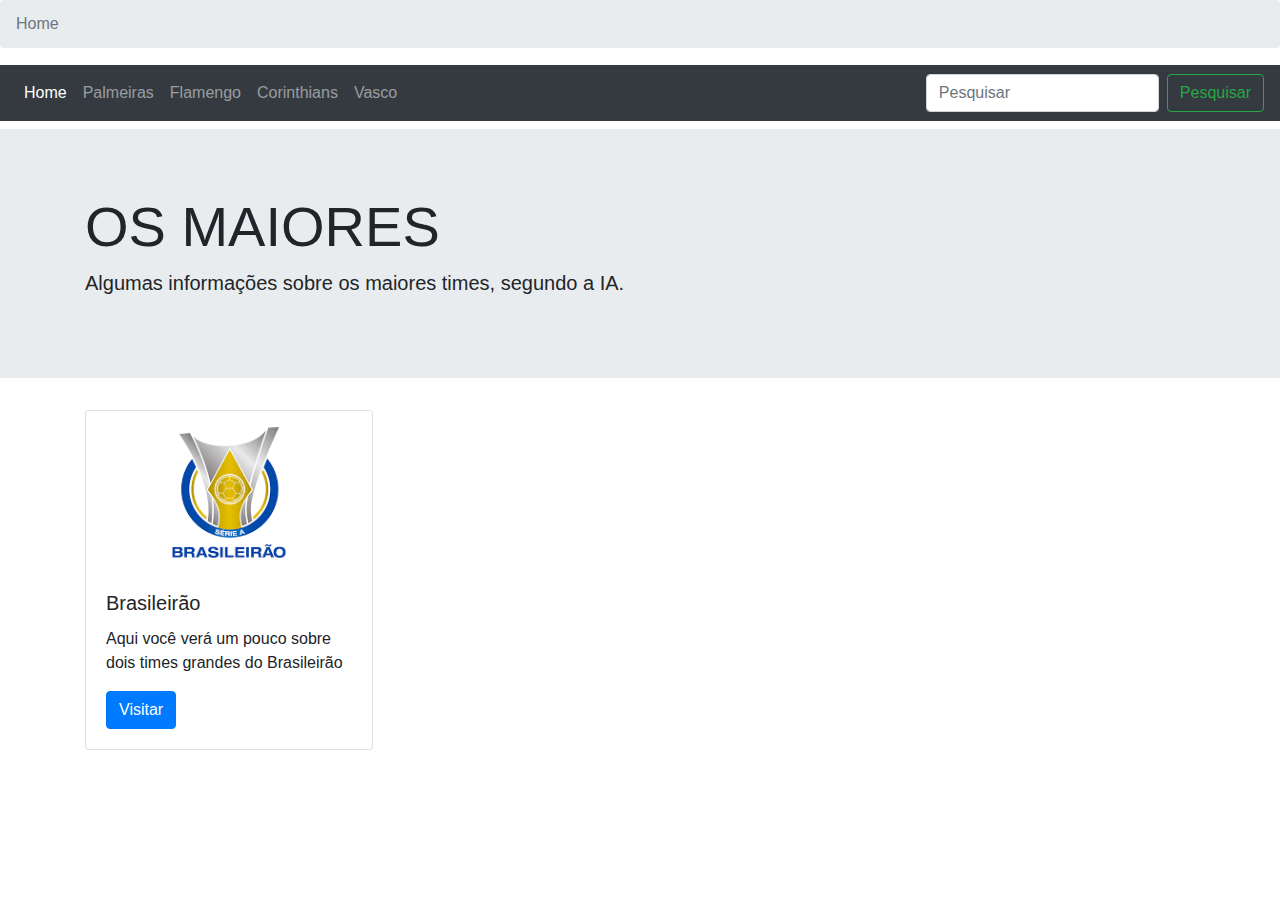
<file: Bootstrap - estrutura e componentes/index.html>
<!DOCTYPE html>
<html lang="pt-br">
<head>
    <meta charset="UTF-8">
    <meta name="viewport" content="width=device-width, initial-scale=1.0">
    <title>Projeto Bootstrap</title>
    <link rel="stylesheet" href="https://stackpath.bootstrapcdn.com/bootstrap/4.1.3/css/bootstrap.min.css">
</head>
<body>    
    
<div class="row"> 
    <div class="col-md-12" class="col-sm-10">

<nav aria-label="breadcrumb">
  <ol class="breadcrumb">
    <li class="breadcrumb-item active" aria-current="page">Home</li>
  </ol>
</nav>
       <div class="row">
        <div class="col-md-12" class="col-sm-12">
           
        </div>
       </div>

       <nav class="navbar navbar-expand-lg navbar-dark bg-dark">

  <div class="collapse navbar-collapse" id="conteudoNavbarSuportado">
    <ul class="navbar-nav mr-auto">
      <li class="nav-item active">
        <a class="nav-link" href="index.html">Home<span class="sr-only">(página atual)</span></a>
      </li>
      <li class="nav-item">
        <a class="nav-link" href="palmeiras.html">Palmeiras</a>
      </li>
      <li class="nav-item">
        <a class="nav-link" href="flamengo.html">Flamengo</a>
      </li>
      <li class="nav-item">
        <a class="nav-link" href="corinthians.html">Corinthians</a>
      </li>
      <li class="nav-item">
        <a class="nav-link" href="vasco.html">Vasco</a>
      </li>
    </ul>
    <form class="form-inline my-2 my-lg-0">
      <input class="form-control mr-sm-2" type="search" placeholder="Pesquisar" aria-label="Pesquisar">
      <button class="btn btn-outline-success my-2 my-sm-0" type="submit">Pesquisar</button>
    </form>
  </div>
</nav>

<div class="jumbotron jumbotron-fluid mt-2">
  <div class="container">
    <h1 class="display-4">OS MAIORES</h1>
    <p class="lead">Algumas informações sobre os maiores times, segundo a IA.
    </p>
  </div>
</div>

<div class="row">
    <div class="col-md-12" class="col-sm-12" >
    
    <div class="container">
    <div class="card" style="width: 18rem;">
  <img class="card-img-top" src="imagens/Brasileirão.png" alt="Imagem do Brasileirão">
  <div class="card-body">
    <h5 class="card-title">Brasileirão</h5>
    <p class="card-text">Aqui você verá um pouco sobre dois times grandes do Brasileirão</p>
    <a href="https://brasileirao.com.br/" class="btn btn-primary">Visitar</a>
  </div>
</div>
</div>
  </div>
</div>
  </div>
</div>

    </div>
</div>





    <script src="https://code.jquery.com/jquery-3.3.1.slim.min.js"></script>

<script src="https://cdnjs.cloudflare.com/ajax/libs/popper.js/1.14.3/umd/popper.min.js"></script>

    <script src="https://stackpath.bootstrapcdn.com/bootstrap/4.1.3/js/bootstrap.min.js"></script>
    
</body>
</html>
</file>
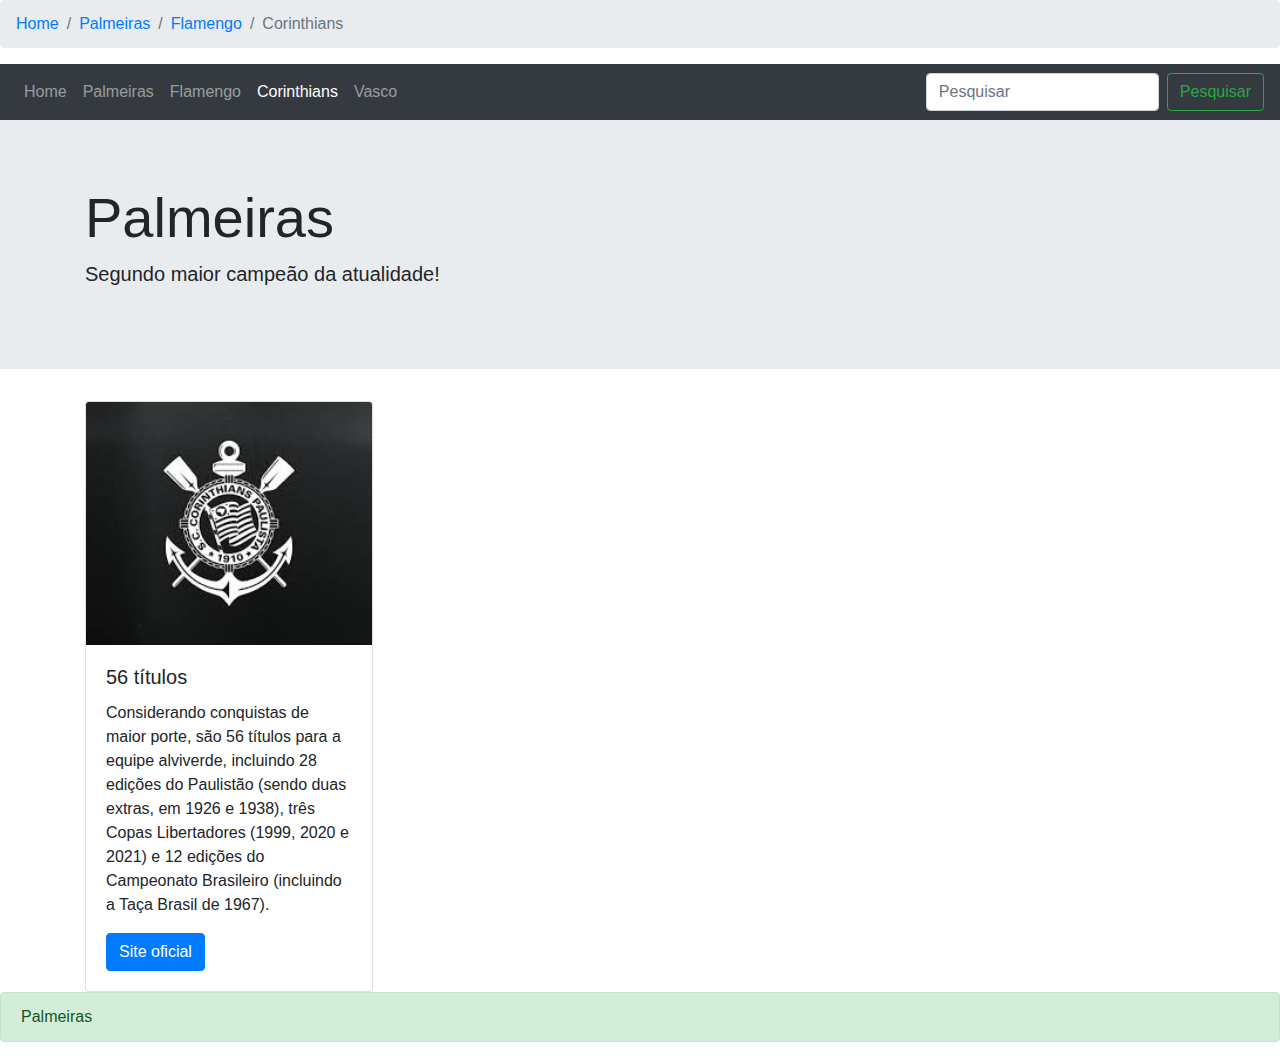
<file: Bootstrap - estrutura e componentes/corinthians.html>
<!DOCTYPE html>
<html lang="pt-br">
<head>
    <meta charset="UTF-8">
    <meta name="viewport" content="width=device-width, initial-scale=1.0">
    <title>Projeto Bootstrap</title>
    <link rel="stylesheet" href="https://stackpath.bootstrapcdn.com/bootstrap/4.1.3/css/bootstrap.min.css">
</head>
<body>    
    
<div class="row"> 
    <div class="col-md-12" class="col-sm-10">

<nav aria-label="breadcrumb">
  <ol class="breadcrumb">
    <li class="breadcrumb-item"><a href="index.html">Home</a></li>
     <li class="breadcrumb-item"><a href="palmeiras.html">Palmeiras</a></li>
      <li class="breadcrumb-item"><a href="flamengo.html">Flamengo</a></li>
    <li class="breadcrumb-item active" aria-current="page">Corinthians</li>
  </ol>
</nav>
        <nav class="navbar navbar-expand-lg navbar-dark bg-dark">

  <div class="collapse navbar-collapse" id="conteudoNavbarSuportado">
     <ul class="navbar-nav mr-auto">
      <li class="nav-item">
        <a class="nav-link" href="index.html">Home<span class="sr-only">(página atual)</span></a>
      </li>
      <li class="nav-item">
        <a class="nav-link" href="palmeiras.html">Palmeiras</a>
      </li>
      <li class="nav-item">
        <a class="nav-link" href="flamengo.html">Flamengo</a>
      </li>
      <li class="nav-item active">
        <a class="nav-link" href="corinthians.html">Corinthians</a>
      </li>
      <li class="nav-item">
        <a class="nav-link" href="vasco.html">Vasco</a>
      </li>
    </ul>
    <form class="form-inline my-2 my-lg-0">
      <input class="form-control mr-sm-2" type="search" placeholder="Pesquisar" aria-label="Pesquisar">
      <button class="btn btn-outline-success my-2 my-sm-0" type="submit">Pesquisar</button>
    </form>
  </div>
</nav>

<div class="jumbotron jumbotron-fluid">
  <div class="container">
    <h1 class="display-4">Palmeiras</h1>
    <p class="lead">Segundo maior campeão da atualidade!
    </p>
  </div>
</div>

<div class="row">
  <div class="col-md-12" class="col-sm-12">

    <div class="container">
    <div class="card" style="width: 18rem;">
  <img class="card-img-top" src="imagens/Corinthians.png" alt="Imagem do Brasileirão">
  <div class="card-body">
    <h5 class="card-title">56 títulos</h5>
    <p class="card-text">Considerando conquistas de maior porte, são 56 títulos para a equipe alviverde, incluindo 28 edições do Paulistão (sendo duas extras, em 1926 e 1938), três Copas Libertadores (1999, 2020 e 2021) e 12 edições do Campeonato Brasileiro (incluindo a Taça Brasil de 1967).</p>
    <a href="https://www.corinthians.com.br/" class="btn btn-primary">Site oficial</a>
  </div>

</div>
</div>

  </div>
</div>


<div class="alert alert-success" role="alert">
  Palmeiras
</div>
    </div>
</div>





    <script src="https://code.jquery.com/jquery-3.3.1.slim.min.js"></script>

<script src="https://cdnjs.cloudflare.com/ajax/libs/popper.js/1.14.3/umd/popper.min.js"></script>

    <script src="https://stackpath.bootstrapcdn.com/bootstrap/4.1.3/js/bootstrap.min.js"></script>
    
</body>
</html>
</file>
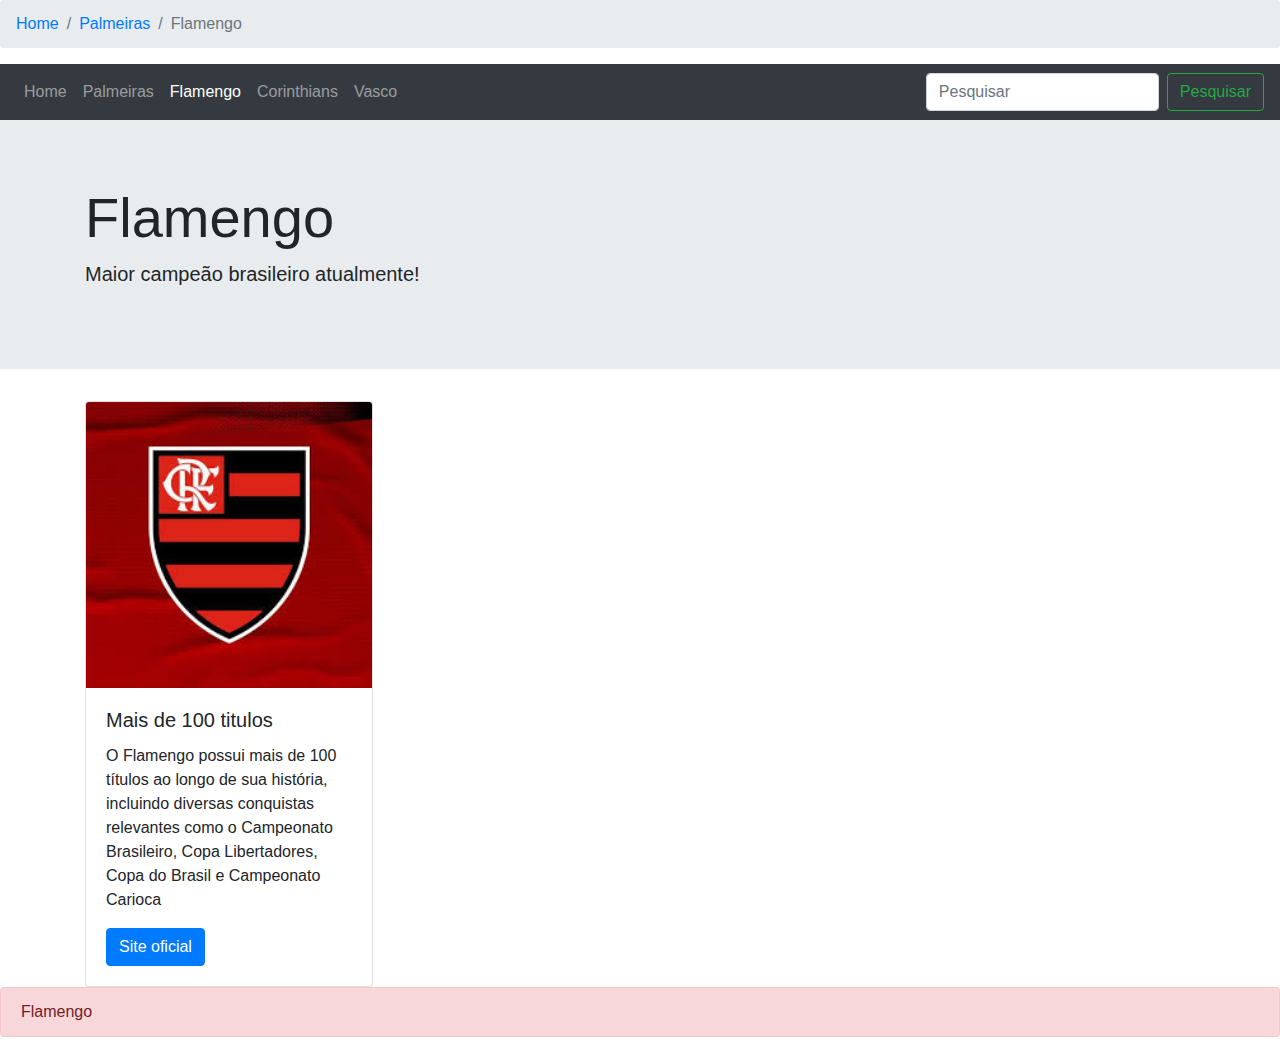
<file: Bootstrap - estrutura e componentes/flamengo.html>
<!DOCTYPE html>
<html lang="pt-br">
<head>
    <meta charset="UTF-8">
    <meta name="viewport" content="width=device-width, initial-scale=1.0">
    <title>Projeto Bootstrap</title>
    <link rel="stylesheet" href="https://stackpath.bootstrapcdn.com/bootstrap/4.1.3/css/bootstrap.min.css">
</head>
<body>    
    
<div class="row"> 
    <div class="col-md-12" class="col-sm-10">

<nav aria-label="breadcrumb">
  <ol class="breadcrumb">
    <li class="breadcrumb-item"><a href="index.html">Home</a></li>
    <li class="breadcrumb-item"><a href="palmeiras.html">Palmeiras</a></li>
    <li class="breadcrumb-item active" aria-current="page">Flamengo</li>
  </ol>
</nav>
        <nav class="navbar navbar-expand-lg navbar-dark bg-dark">

  <div class="collapse navbar-collapse" id="conteudoNavbarSuportado">
    <ul class="navbar-nav mr-auto">
      <li class="nav-item">
        <a class="nav-link" href="index.html">Home<span class="sr-only">(página atual)</span></a>
      </li>
      <li class="nav-item">
        <a class="nav-link" href="palmeiras.html">Palmeiras</a>
      </li>
      <li class="nav-item active">
        <a class="nav-link" href="flamengo.html">Flamengo</a>
      </li>
      <li class="nav-item">
        <a class="nav-link" href="corinthians.html">Corinthians</a>
      </li>
      <li class="nav-item">
        <a class="nav-link" href="vasco.html">Vasco</a>
      </li>
    </ul>
    <form class="form-inline my-2 my-lg-0">
      <input class="form-control mr-sm-2" type="search" placeholder="Pesquisar" aria-label="Pesquisar">
      <button class="btn btn-outline-success my-2 my-sm-0" type="submit">Pesquisar</button>
    </form>
  </div>
</nav>

<div class="jumbotron jumbotron-fluid">
  <div class="container">
    <h1 class="display-4">Flamengo</h1>
    <p class="lead">Maior campeão brasileiro atualmente!
    </p>
  </div>
</div>


<div class="container">
    <div class="card" style="width: 18rem;">
  <img class="card-img-top" src="imagens/Flamengo.jpg" alt="Imagem do Brasileirão">
  <div class="card-body">
    <h5 class="card-title">Mais de 100 titulos</h5>
    <p class="card-text">O Flamengo possui mais de 100 títulos ao longo de sua história, incluindo diversas conquistas relevantes como o Campeonato Brasileiro, Copa Libertadores, Copa do Brasil e Campeonato Carioca</p>
    <a href="https://www.flamengo.com.br/" class="btn btn-primary">Site oficial</a>
  </div>
</div>
</div>

<div class="alert alert-danger" role="alert">
  Flamengo
</div>

    </div>
</div>





    <script src="https://code.jquery.com/jquery-3.3.1.slim.min.js"></script>

<script src="https://cdnjs.cloudflare.com/ajax/libs/popper.js/1.14.3/umd/popper.min.js"></script>

    <script src="https://stackpath.bootstrapcdn.com/bootstrap/4.1.3/js/bootstrap.min.js"></script>
    
</body>
</html>
</file>
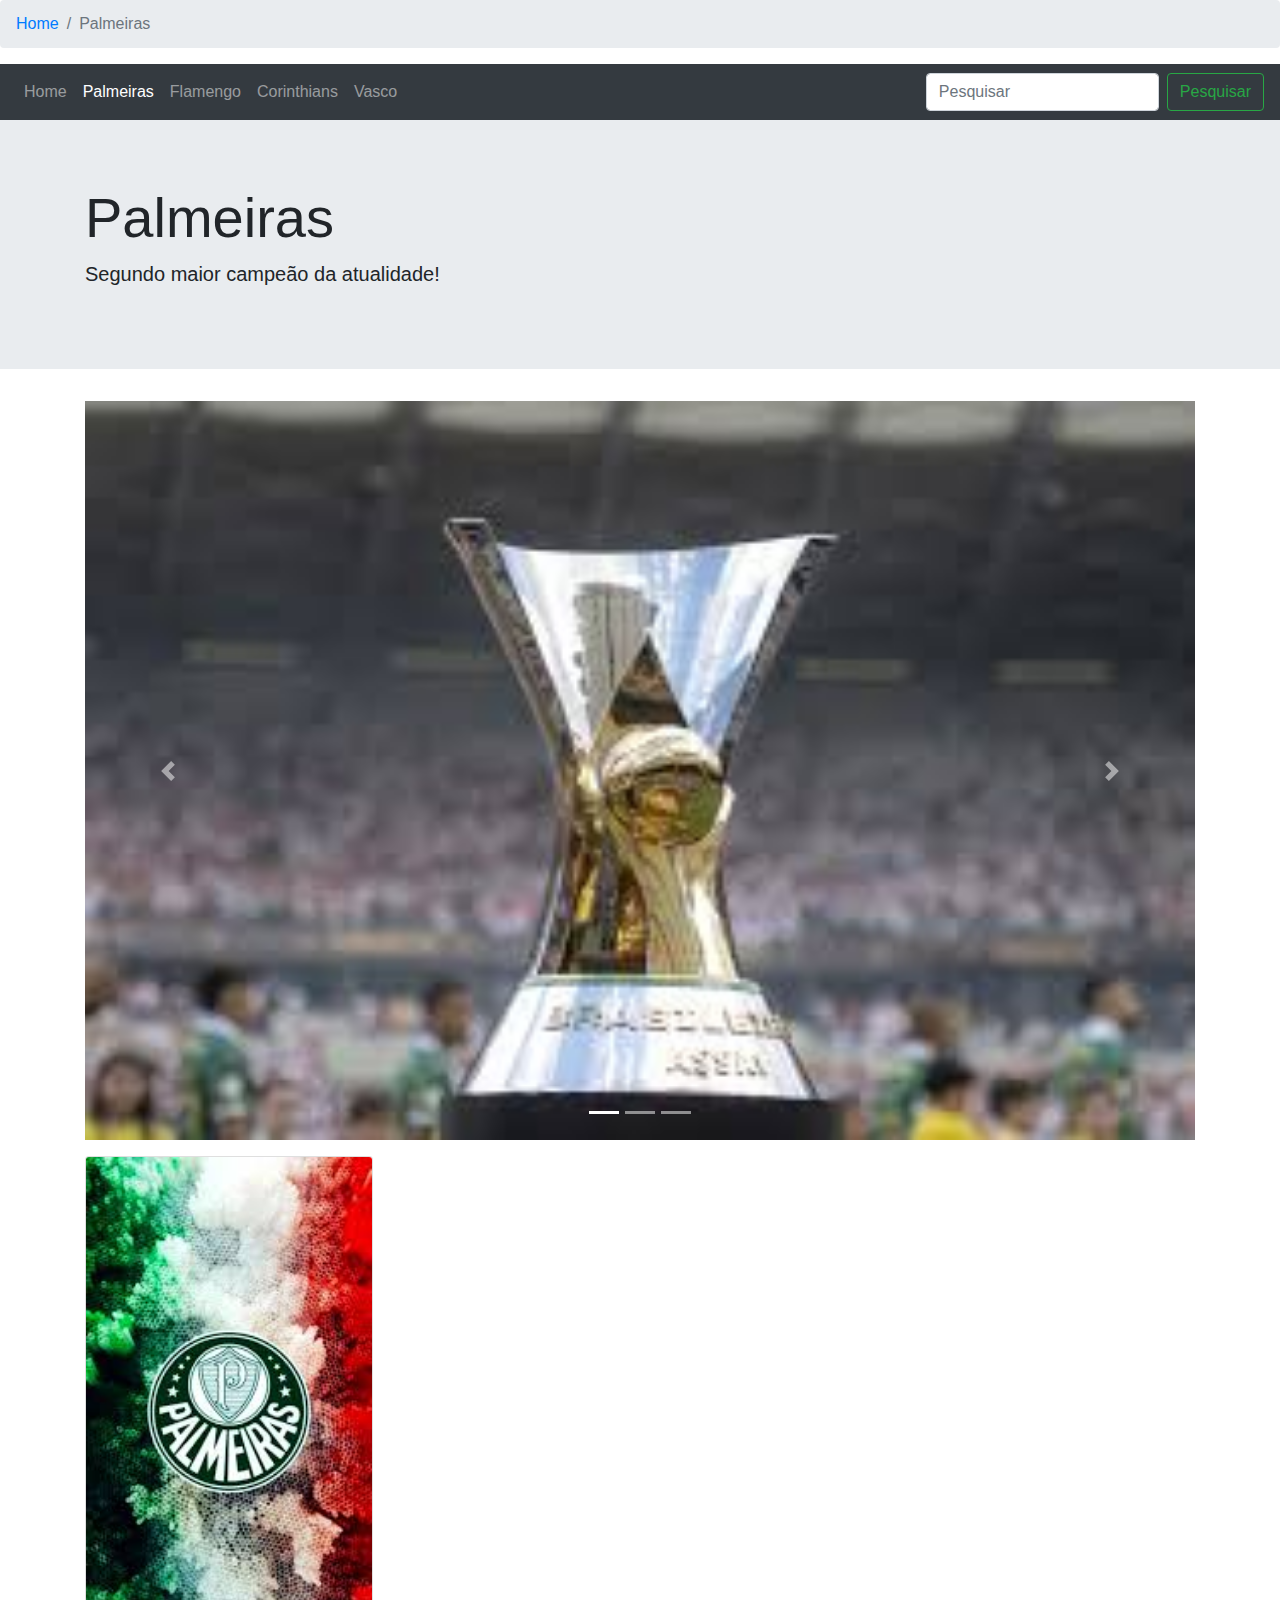
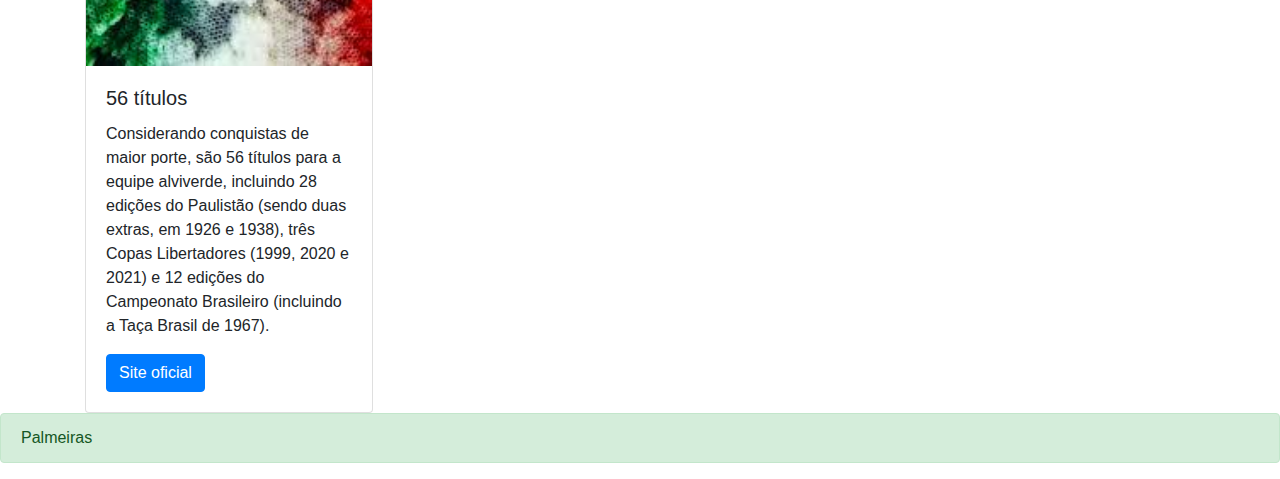
<file: Bootstrap - estrutura e componentes/palmeiras.html>
<!DOCTYPE html>
<html lang="pt-br">
<head>
    <meta charset="UTF-8">
    <meta name="viewport" content="width=device-width, initial-scale=1.0">
    <title>Projeto Bootstrap</title>
    <link rel="stylesheet" href="https://stackpath.bootstrapcdn.com/bootstrap/4.1.3/css/bootstrap.min.css">
</head>
<body>    
    
<div class="row"> 
    <div class="col-md-12" class="col-sm-10">

<nav aria-label="breadcrumb">
  <ol class="breadcrumb">
    <li class="breadcrumb-item"><a href="index.html">Home</a></li>
    <li class="breadcrumb-item active" aria-current="page">Palmeiras</li>
  </ol>
</nav>
        <nav class="navbar navbar-expand-lg navbar-dark bg-dark">

  <div class="collapse navbar-collapse" id="conteudoNavbarSuportado">
    <ul class="navbar-nav mr-auto">
      <li class="nav-item">
        <a class="nav-link" href="index.html">Home<span class="sr-only">(página atual)</span></a>
      </li>
      <li class="nav-item active">
        <a class="nav-link" href="palmeiras.html">Palmeiras</a>
      </li>
      <li class="nav-item">
        <a class="nav-link" href="flamengo.html">Flamengo</a>
      </li>
      <li class="nav-item">
        <a class="nav-link" href="corinthians.html">Corinthians</a>
      </li>
      <li class="nav-item">
        <a class="nav-link" href="vasco.html">Vasco</a>
      </li>
    </ul>
    <form class="form-inline my-2 my-lg-0">
      <input class="form-control mr-sm-2" type="search" placeholder="Pesquisar" aria-label="Pesquisar">
      <button class="btn btn-outline-success my-2 my-sm-0" type="submit">Pesquisar</button>
    </form>
  </div>
</nav>

<div class="jumbotron jumbotron-fluid">
  <div class="container">
    <h1 class="display-4">Palmeiras</h1>
    <p class="lead">Segundo maior campeão da atualidade!
    </p>
  </div>
</div>

<div class="row">
  <div class="col-md-12" class="col-sm-12">
   <div class="container mb-3">
     <div id="carouselExampleIndicators" class="carousel slide" data-ride="carousel">
  <ol class="carousel-indicators">
    <li data-target="#carouselExampleIndicators" data-slide-to="0" class="active"></li>
    <li data-target="#carouselExampleIndicators" data-slide-to="1"></li>
    <li data-target="#carouselExampleIndicators" data-slide-to="2"></li>
  </ol>
  <div class="carousel-inner">
    <div class="carousel-item active">
      <img class="d-block w-100" src="imagens/camp. brasileiro-corinthians.jpg" alt="Primeiro Slide">
    </div>
    <div class="carousel-item">
      <img class="d-block w-100" src="imagens/copa-do-brasil_-flamengo-e-corinthians-disputam-a-taca.jpg" alt="Segundo Slide">
    </div>
    <div class="carousel-item">
      <img class="d-block w-100" src="imagens/copinha corinthians.jpg" alt="Terceiro Slide">
    </div>
  </div>
  <a class="carousel-control-prev" href="#carouselExampleIndicators" role="button" data-slide="prev">
    <span class="carousel-control-prev-icon" aria-hidden="true"></span>
    <span class="sr-only">Anterior</span>
  </a>
  <a class="carousel-control-next" href="#carouselExampleIndicators" role="button" data-slide="next">
    <span class="carousel-control-next-icon" aria-hidden="true"></span>
    <span class="sr-only">Próximo</span>
  </a>
</div>
  </div>
</div>
   </div>

<div class="row">
  <div class="col-md-12" class="col-sm-12">

    <div class="container">
    <div class="card" style="width: 18rem;">
  <img class="card-img-top" src="imagens/Palmeiras.jpg" alt="Imagem do Brasileirão">
  <div class="card-body">
    <h5 class="card-title">56 títulos</h5>
    <p class="card-text">Considerando conquistas de maior porte, são 56 títulos para a equipe alviverde, incluindo 28 edições do Paulistão (sendo duas extras, em 1926 e 1938), três Copas Libertadores (1999, 2020 e 2021) e 12 edições do Campeonato Brasileiro (incluindo a Taça Brasil de 1967).</p>
    <a href="https://www.palmeiras.com.br/home/" class="btn btn-primary">Site oficial</a>
  </div>

</div>
</div>

  </div>
</div>


<div class="alert alert-success" role="alert">
  Palmeiras
</div>
    </div>
</div>





    <script src="https://code.jquery.com/jquery-3.3.1.slim.min.js"></script>

<script src="https://cdnjs.cloudflare.com/ajax/libs/popper.js/1.14.3/umd/popper.min.js"></script>

    <script src="https://stackpath.bootstrapcdn.com/bootstrap/4.1.3/js/bootstrap.min.js"></script>
    
</body>
</html>
</file>
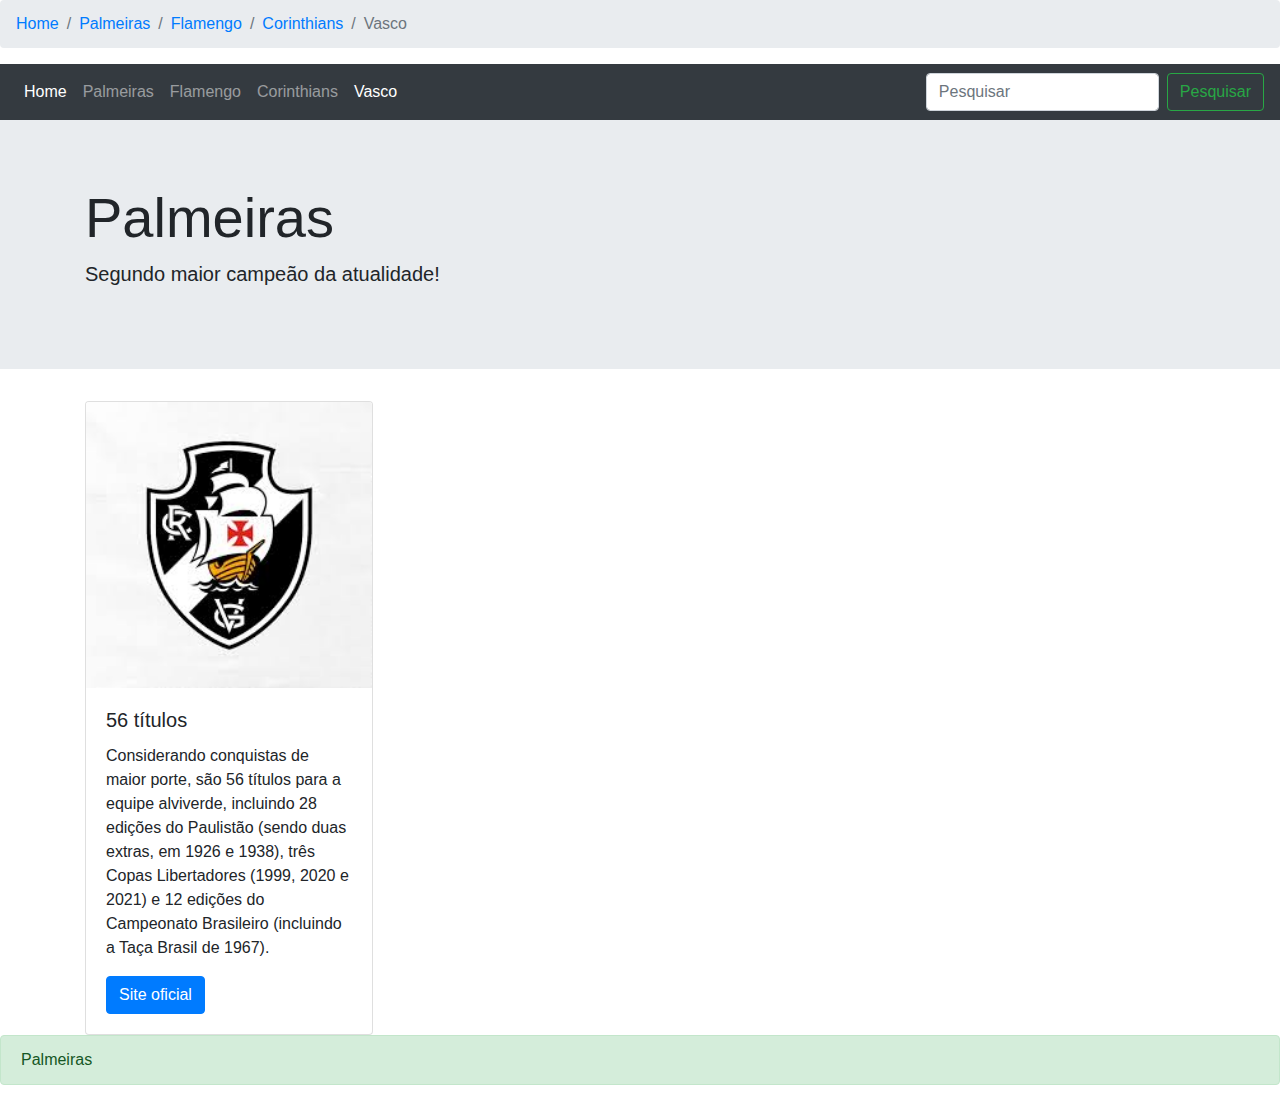
<file: Bootstrap - estrutura e componentes/vasco.html>
<!DOCTYPE html>
<html lang="pt-br">
<head>
    <meta charset="UTF-8">
    <meta name="viewport" content="width=device-width, initial-scale=1.0">
    <title>Projeto Bootstrap</title>
    <link rel="stylesheet" href="https://stackpath.bootstrapcdn.com/bootstrap/4.1.3/css/bootstrap.min.css">
</head>
<body>    
    
<div class="row"> 
    <div class="col-md-12" class="col-sm-10">

<nav aria-label="breadcrumb">
  <ol class="breadcrumb">
    
    <li class="breadcrumb-item"><a href="index.html">Home</a></li>
    <li class="breadcrumb-item"><a href="palmeiras.html">Palmeiras</a></li>
    <li class="breadcrumb-item"><a href="flamengo.html">Flamengo</a></li>
    <li class="breadcrumb-item"><a href="Corinthians.html">Corinthians</a></li>
    <li class="breadcrumb-item active" aria-current="page">Vasco</li>
  </ol>
</nav>
        <nav class="navbar navbar-expand-lg navbar-dark bg-dark">

  <div class="collapse navbar-collapse" id="conteudoNavbarSuportado">
     <ul class="navbar-nav mr-auto">
      <li class="nav-item active">
        <a class="nav-link" href="index.html">Home<span class="sr-only">(página atual)</span></a>
      </li>
      <li class="nav-item">
        <a class="nav-link" href="palmeiras.html">Palmeiras</a>
      </li>
      <li class="nav-item">
        <a class="nav-link" href="flamengo.html">Flamengo</a>
      </li>
      <li class="nav-item">
        <a class="nav-link" href="corinthians.html">Corinthians</a>
      </li>
      <li class="nav-item active">
        <a class="nav-link" href="vasco.html">Vasco</a>
      </li>
    </ul>
    <form class="form-inline my-2 my-lg-0">
      <input class="form-control mr-sm-2" type="search" placeholder="Pesquisar" aria-label="Pesquisar">
      <button class="btn btn-outline-success my-2 my-sm-0" type="submit">Pesquisar</button>
    </form>
  </div>
</nav>

<div class="jumbotron jumbotron-fluid">
  <div class="container">
    <h1 class="display-4">Palmeiras</h1>
    <p class="lead">Segundo maior campeão da atualidade!
    </p>
  </div>
</div>

<div class="row">
  <div class="col-md-12" class="col-sm-12">

    <div class="container">
    <div class="card" style="width: 18rem;">
  <img class="card-img-top" src="imagens/Vasco.jpg" alt="Imagem do Brasileirão">
  <div class="card-body">
    <h5 class="card-title">56 títulos</h5>
    <p class="card-text">Considerando conquistas de maior porte, são 56 títulos para a equipe alviverde, incluindo 28 edições do Paulistão (sendo duas extras, em 1926 e 1938), três Copas Libertadores (1999, 2020 e 2021) e 12 edições do Campeonato Brasileiro (incluindo a Taça Brasil de 1967).</p>
    <a href="https://vasco.com.br/" class="btn btn-primary">Site oficial</a>
  </div>

</div>
</div>

  </div>
</div>


<div class="alert alert-success" role="alert">
  Palmeiras
</div>
    </div>
</div>





    <script src="https://code.jquery.com/jquery-3.3.1.slim.min.js"></script>

<script src="https://cdnjs.cloudflare.com/ajax/libs/popper.js/1.14.3/umd/popper.min.js"></script>

    <script src="https://stackpath.bootstrapcdn.com/bootstrap/4.1.3/js/bootstrap.min.js"></script>
    
</body>
</html>
</file>
